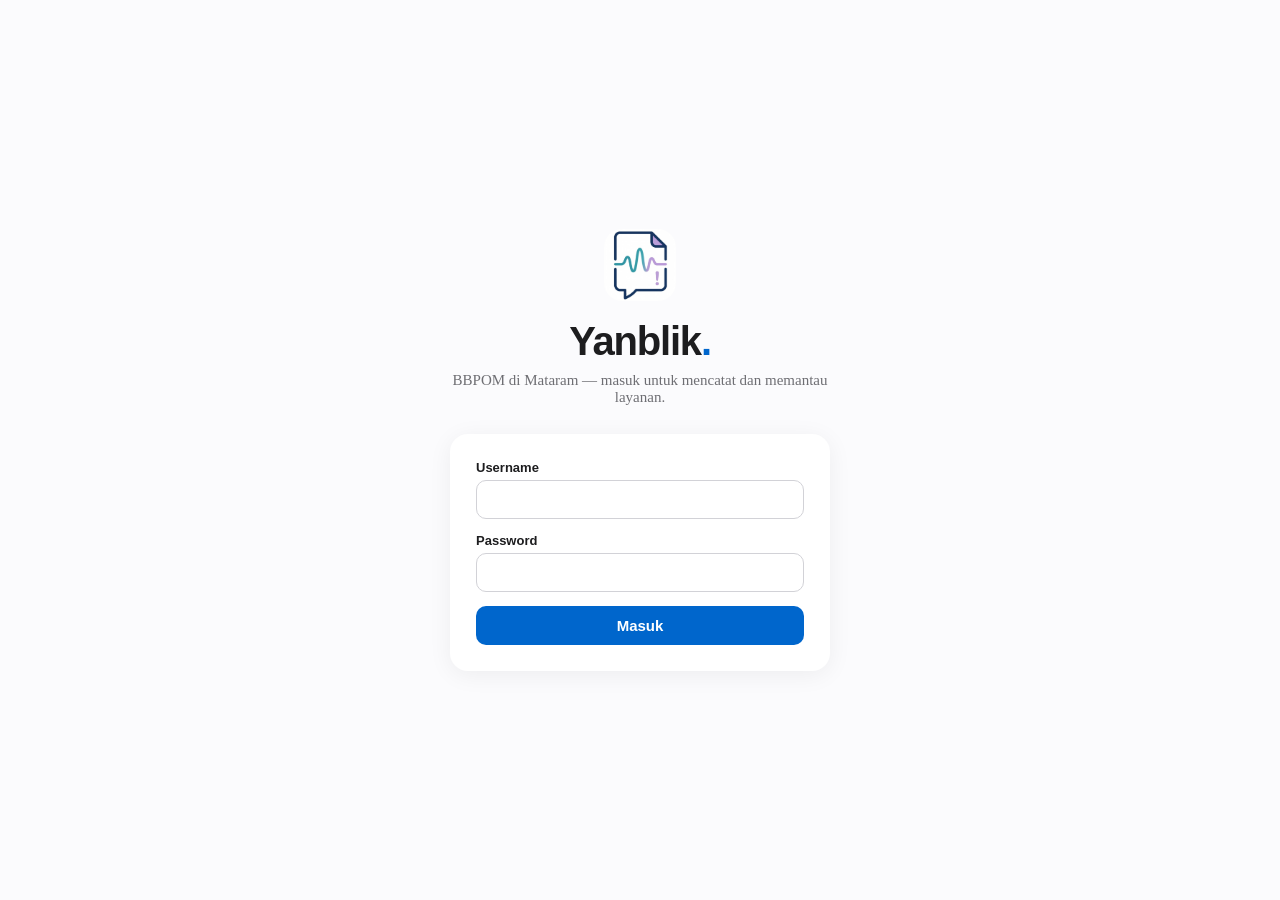
<file: index.html>
<!DOCTYPE html>
<html lang="id">
<head>
<meta charset="UTF-8">
<meta name="viewport" content="width=device-width, initial-scale=1.0">
<title>Input - Yanblik BBPOM</title>
<link href="https://cdn.jsdelivr.net/npm/bootstrap@5.3.0/dist/css/bootstrap.min.css" rel="stylesheet">
<link rel="stylesheet" href="theme.css">
<style>
body{padding:0;font-size:14px}
.container-box{max-width:980px;margin:0 auto;padding:24px 28px 60px}
.page-h{font-size:40px;margin:24px 0 8px;text-align:center;letter-spacing:-.02em}
.page-s{font-size:17px;color:var(--muted);margin-bottom:20px;text-align:center}
.quota-line{font-size:13px;color:var(--muted);margin-bottom:18px;text-align:center}
.quota-line b{color:var(--ink)}
textarea.form-control{font-size:14px}
.form-control-sm{font-size:13px}
.note{font-size:13px;color:var(--muted)}
</style>
</head>
<body>
<div class="r-nav">
  <a class="brand" href="home.html"><img src="logo.jpeg" alt="Logo Yanblik">Yanblik</a>
  <div class="links"><a href="home.html">Beranda</a><a class="cur" href="index.html">Input</a><a href="monitoring.html">Monitoring</a><button onclick="logout()">Keluar</button></div>
</div>
<div class="container-box">
  <h1 class="page-h">Input transkrip.</h1>
  <p class="page-s">Tempel percakapan WA di bawah. AI mengekstrak 53 kolom, Anda periksa, lalu simpan.</p>
  <p class="quota-line" id="quotaBadge">Kuota: …</p>

  <div id="stepInput">
    <div class="card p-3 bg-white">
      <h6 class="fw-semibold mb-2" style="font-size:15px">Tempelkan transkrip WA</h6>
      <textarea id="transcriptInput" class="form-control" rows="10" placeholder="Tempel transkrip percakapan WA di sini..."></textarea>
    </div>
    <button id="btnAnalyze" class="btn btn-primary w-100 py-2 fw-semibold" onclick="processAnalysis()">Analisis transkrip</button>
    <button class="btn btn-outline-secondary w-100 py-2 mt-2" onclick="showManualForm()">Lewati AI — isi manual</button>
  </div>

  <div id="loading" class="card p-5 text-center my-4 bg-white d-none">
    <div class="spinner-border text-primary mx-auto mb-3" style="width:3rem;height:3rem" role="status"></div>
    <h6 class="fw-bold" id="loadingTitle">Proses Ekstraksi Sedang Berjalan</h6>
    <p class="text-muted mb-0" id="loadingText">Gemini sedang membaca transkrip &amp; mengidentifikasi 53 kolom data...</p>
  </div>

  <div id="stepReview" class="d-none">
    <div class="alert alert-light border py-2 mb-3 note">Periksa 53 kolom hasil ekstraksi berikut sebelum disimpan.</div>
    <form id="reviewForm">
      <div class="card p-3 bg-white">
        <div class="section-header">A. Identitas pelapor</div>
        <div class="row g-2">
          <div class="col-md-3"><label class="form-label">Nama</label><input id="nama" class="form-control form-control-sm"></div>
          <div class="col-md-2"><label class="form-label">Jenis Kelamin</label><input id="jenisKelamin" class="form-control form-control-sm"></div>
          <div class="col-md-3"><label class="form-label">Instansi</label><input id="instansi" class="form-control form-control-sm"></div>
          <div class="col-md-2"><label class="form-label">Jenis Perusahaan</label><input id="jenisPerusahaan" class="form-control form-control-sm"></div>
          <div class="col-md-2"><label class="form-label">Pekerjaan</label><input id="pekerjaan" class="form-control form-control-sm"></div>
          <div class="col-md-4"><label class="form-label">Alamat</label><input id="alamat" class="form-control form-control-sm"></div>
          <div class="col-md-3"><label class="form-label">Email</label><input id="email" class="form-control form-control-sm"></div>
          <div class="col-md-2"><label class="form-label">Kota/Kab</label><input id="kotaKab" class="form-control form-control-sm"></div>
          <div class="col-md-3"><label class="form-label">Provinsi</label><input id="provinsi" class="form-control form-control-sm"></div>
          <div class="col-md-2"><label class="form-label">Negara</label><input id="negara" class="form-control form-control-sm"></div>
          <div class="col-md-3"><label class="form-label">No. Telp / WA</label><input id="noTelp" class="form-control form-control-sm"></div>
          <div class="col-md-2"><label class="form-label">No. Fax</label><input id="noFax" class="form-control form-control-sm"></div>
          <div class="col-md-2"><label class="form-label">Usia</label><input id="usia" class="form-control form-control-sm"></div>
        </div>
      </div>
      <div class="card p-3 bg-white">
        <div class="section-header">B. Informasi produk</div>
        <div class="row g-2">
          <div class="col-md-3"><label class="form-label">Nama Dagang</label><input id="namaDagang" class="form-control form-control-sm"></div>
          <div class="col-md-3"><label class="form-label">Nama Generik</label><input id="namaGenerik" class="form-control form-control-sm"></div>
          <div class="col-md-3"><label class="form-label">Pabrik / Produsen</label><input id="pabrik" class="form-control form-control-sm"></div>
          <div class="col-md-3"><label class="form-label">No. Reg / BPOM</label><input id="noReg" class="form-control form-control-sm"></div>
          <div class="col-md-3"><label class="form-label">No. Batch</label><input id="noBatch" class="form-control form-control-sm"></div>
          <div class="col-md-3"><label class="form-label">Tgl. Kadaluarsa</label><input id="tglKadaluarsa" class="form-control form-control-sm"></div>
          <div class="col-md-3"><label class="form-label">Diperoleh di</label><input id="diperolehDi" class="form-control form-control-sm"></div>
          <div class="col-md-3"><label class="form-label">Tgl. Diperoleh</label><input id="tglDiperoleh" class="form-control form-control-sm"></div>
          <div class="col-md-3"><label class="form-label">Tgl. Digunakan</label><input id="tglDigunakan" class="form-control form-control-sm"></div>
          <div class="col-md-3"><label class="form-label">Alamat Produk</label><input id="alamatProduk" class="form-control form-control-sm"></div>
          <div class="col-md-2"><label class="form-label">Kota Produk</label><input id="kotaProduk" class="form-control form-control-sm"></div>
          <div class="col-md-2"><label class="form-label">Provinsi Produk</label><input id="provinsiProduk" class="form-control form-control-sm"></div>
          <div class="col-md-2"><label class="form-label">Negara Produk</label><input id="negaraProduk" class="form-control form-control-sm"></div>
        </div>
      </div>
      <div class="card p-3 bg-white">
        <div class="section-header">C. Klasifikasi dan layanan</div>
        <div class="row g-2">
          <div class="col-md-3"><label class="form-label">Tanggal Layanan / Datang</label><input type="date" id="tglLayanan" class="form-control form-control-sm"></div>
          <div class="col-md-3"><label class="form-label">Jenis Layanan</label><input id="jenisLayanan" class="form-control form-control-sm"></div>
          <div class="col-md-3"><label class="form-label">Jenis Komoditi</label><input id="jenisKomoditi" class="form-control form-control-sm"></div>
          <div class="col-md-3"><label class="form-label">Klasifikasi</label><input id="klasifikasi" class="form-control form-control-sm"></div>
          <div class="col-md-3"><label class="form-label">Sub Klasifikasi</label><input id="subKlasifikasi" class="form-control form-control-sm"></div>
          <div class="col-md-3"><label class="form-label">Layanan Melalui</label><input id="layananMelalui" class="form-control form-control-sm"></div>
          <div class="col-md-2"><label class="form-label">Sumber Data</label><input id="sumberData" class="form-control form-control-sm"></div>
          <div class="col-md-2"><label class="form-label">Shift</label><input id="shift" class="form-control form-control-sm"></div>
          <div class="col-md-2"><label class="form-label">Petugas Penerima</label><input id="petugasPenerima" class="form-control form-control-sm"></div>
          <div class="col-12"><label class="form-label">Isu Topik</label><input id="isuTopik" class="form-control form-control-sm"></div>
          <div class="col-12"><label class="form-label">Isi Layanan / Detail Transkrip</label><textarea id="isiLayanan" class="form-control form-control-sm" rows="3"></textarea></div>
        </div>
      </div>
      <div class="card p-3 bg-white">
        <div class="section-header">D. Perujukan dan SLA</div>
        <div class="row g-2">
          <div class="col-md-2"><label class="form-label">Perlu Rujuk?</label><input id="perluRujuk" class="form-control form-control-sm"></div>
          <div class="col-md-2"><label class="form-label">Rujukan 1</label><input id="rujukan1" class="form-control form-control-sm"></div>
          <div class="col-md-1"><label class="form-label">SLA 1</label><input id="sla1" class="form-control form-control-sm"></div>
          <div class="col-md-2"><label class="form-label">Rujukan 2</label><input id="rujukan2" class="form-control form-control-sm"></div>
          <div class="col-md-1"><label class="form-label">SLA 2</label><input id="sla2" class="form-control form-control-sm"></div>
          <div class="col-md-2"><label class="form-label">Rujukan 3</label><input id="rujukan3" class="form-control form-control-sm"></div>
          <div class="col-md-2"><label class="form-label">SLA 3</label><input id="sla3" class="form-control form-control-sm"></div>
          <div class="col-md-2"><label class="form-label">Rujukan 4</label><input id="rujukan4" class="form-control form-control-sm"></div>
          <div class="col-md-1"><label class="form-label">SLA 4</label><input id="sla4" class="form-control form-control-sm"></div>
          <div class="col-md-2"><label class="form-label">Rujukan 5</label><input id="rujukan5" class="form-control form-control-sm"></div>
          <div class="col-md-1"><label class="form-label">SLA 5</label><input id="sla5" class="form-control form-control-sm"></div>
        </div>
      </div>
      <div class="card p-3 bg-white">
        <div class="section-header">E. Jawaban dan admin</div>
        <div class="row g-2">
          <div class="col-12"><label class="form-label">Draft Jawaban Petugas</label><textarea id="jawaban" class="form-control form-control-sm" rows="3"></textarea></div>
          <div class="col-md-4"><label class="form-label">Keterangan</label><input id="keterangan" class="form-control form-control-sm"></div>
          <div class="col-md-3"><label class="form-label">Nama Petugas Input</label><input id="namaPetugasInput" class="form-control form-control-sm"></div>
          <div class="col-md-3"><label class="form-label">Nama Penjawab</label><input id="namaPenjawab" class="form-control form-control-sm"></div>
          <div class="col-md-2"><label class="form-label">Dijawab Melalui</label><input id="dijawabMelalui" class="form-control form-control-sm"></div>
        </div>
      </div>
      <div class="d-flex gap-2 mt-3 mb-5">
        <button type="button" class="btn btn-line w-50 py-2" onclick="resetToInput()">Input ulang</button>
        <button type="button" class="btn btn-dark w-50 py-2" onclick="submitToSheet()">Simpan ke monitoring</button>
      </div>
    </form>
  </div>
</div>
<script src="config.js"></script>
<script src="app.js"></script>
</body>
</html>
</file>
<file: theme.css>
/* Yanblik — tema Apple: terang, SF, spasi lega, kartu putih lembut. */
:root{
  --bg:#fbfbfd; --panel:#f5f5f7; --card:#ffffff;
  --ink:#1d1d1f; --muted:#6e6e73; --faint:#aeaeb2;
  --line:#d2d2d7; --blue:#0066cc; --green:#1d8127;
  --glass:rgba(255,255,255,.72);
  --glass-line:rgba(0,0,0,.08);
}
*{box-sizing:border-box}
body{background:var(--bg)!important;color:var(--ink)!important;-webkit-font-smoothing:antialiased}
h1,h2,h3,.serif{font-family:-apple-system,BlinkMacSystemFont,'SF Pro Display','Segoe UI',sans-serif!important;font-weight:700!important;letter-spacing:-.02em}
.ui,.top nav,.r-nav,button,input,select,textarea,label,.metric-l,.sub,.err,.foot{font-family:-apple-system,BlinkMacSystemFont,'SF Pro Text','Segoe UI',Roboto,sans-serif}
/* Navigasi */
.r-nav{max-width:1024px;margin:0 auto;padding:16px 28px;display:flex;justify-content:space-between;align-items:center;gap:12px;flex-wrap:wrap}
.r-nav .brand{font-size:17px;font-weight:700;color:var(--ink);text-decoration:none;display:flex;align-items:center;gap:10px}
.r-nav .brand img{width:28px;height:28px;border-radius:8px;object-fit:cover}
.r-nav .links{display:flex;gap:2px;align-items:center;flex-wrap:wrap}
.r-nav .links a,.r-nav .links button{font-size:14px;color:var(--ink);text-decoration:none;padding:8px 14px;border-radius:8px;border:none;background:transparent;cursor:pointer;opacity:.8}
.r-nav .links a.cur{opacity:1;font-weight:600}
.r-nav .links a:hover,.r-nav .links button:hover{background:var(--panel);opacity:1}
.r-wrap{max-width:980px;margin:0 auto;padding:24px 28px 60px}
/* Tombol */
.btn-dark,.btn-primary,.btn-success{background:var(--blue)!important;border:none!important;color:#fff!important;border-radius:10px!important}
.btn-line,.btn-outline-secondary{background:var(--panel)!important;border:none!important;color:var(--blue)!important;border-radius:10px!important}
/* Kartu */
.card{background:var(--card)!important;border:none!important;box-shadow:0 4px 24px rgba(0,0,0,.06)!important;border-radius:18px!important;color:var(--ink)!important}
.section-header{color:var(--ink)!important;border:none!important;font-size:19px!important}
.form-label{color:var(--ink)!important;font-size:13px!important;font-weight:600!important}
.form-control,.form-select{background:#fff!important;border:1px solid var(--line)!important;color:var(--ink)!important;border-radius:10px!important}
.form-control:focus,.form-select:focus{border-color:var(--blue)!important;box-shadow:0 0 0 4px rgba(0,102,204,.15)!important;color:var(--ink)!important}
.alert-light{background:var(--panel)!important;border:none!important;color:var(--muted)!important;border-radius:12px!important}
/* Override Tailwind monitoring */
.glass-card{background:#fff!important;border:none!important;box-shadow:0 4px 24px rgba(0,0,0,.06)!important;border-radius:18px!important}
header.bg-gradient-to-r{background:var(--bg)!important}
thead.bg-gray-50{background:var(--panel)!important}
tbody.bg-white{background:#fff!important}
th[data-sort]:not([data-sort=""]){cursor:pointer;user-select:none;white-space:nowrap}
th[data-sort]:not([data-sort=""]):hover{color:var(--blue)}
.sort-ind{font-size:10px;color:var(--faint)}
#dbOverlay{position:fixed;inset:0;z-index:40;display:flex;align-items:center;justify-content:center;background:rgba(251,251,253,.6);backdrop-filter:blur(10px);-webkit-backdrop-filter:blur(10px)}
#dbOverlay .box{background:var(--glass);border:1px solid var(--glass-line);backdrop-filter:blur(20px);-webkit-backdrop-filter:blur(20px);border-radius:14px;padding:24px 32px;box-shadow:0 8px 32px rgba(0,0,0,.1);font-size:15px;color:var(--ink)}
#dbOverlay.hide{display:none}
@media(prefers-reduced-motion:reduce){*{transition:none!important}}
</file>
